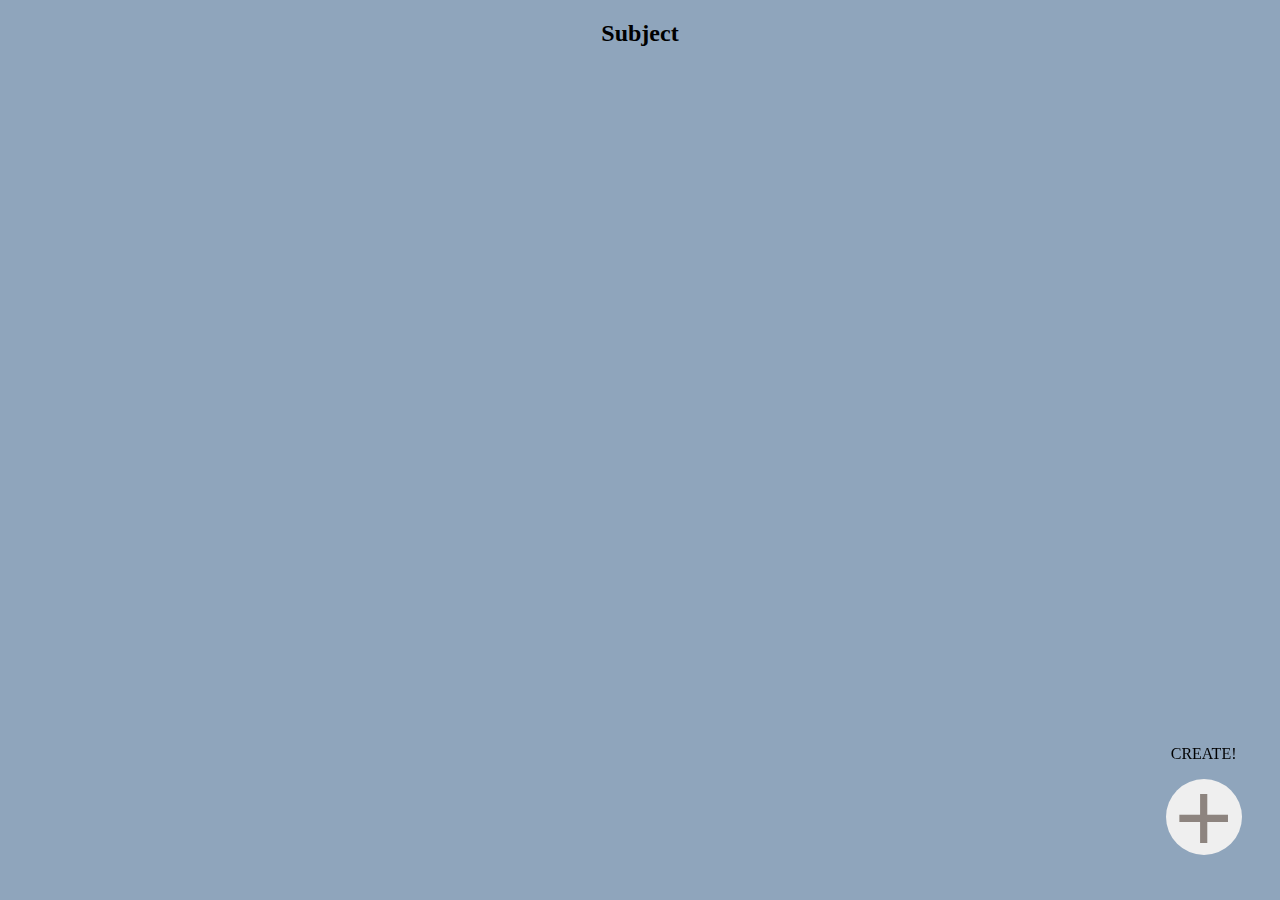
<file: NewYearResolution-main/index.html>
<html>
<head>
    <title>Happy New Year</title>
    <meta content="text/html"  charset="UTF-8">
    <link href="style.css" rel="stylesheet">
</head>
<body>
    <div id="header">
        <h2 id="subject">Subject</h2>
    </div>
    <div id="container">
        <div id="gallery">
            <script>
                for(let i =0; i<100;i++){
                    let image = document.createElement('div');
                    image.className = "imagec";
                    image.id = "img"+i;
                    document.getElementById('gallery').append(image);
                }
            </script>
        </div>
        <div id="create_div">
            <p>CREATE!</p>
            <button id="create" onclick="location.href='create.html'">+</button>
        </div>
    </div>
    <div id="footer">
    </div>
</body>
</html>
</file>
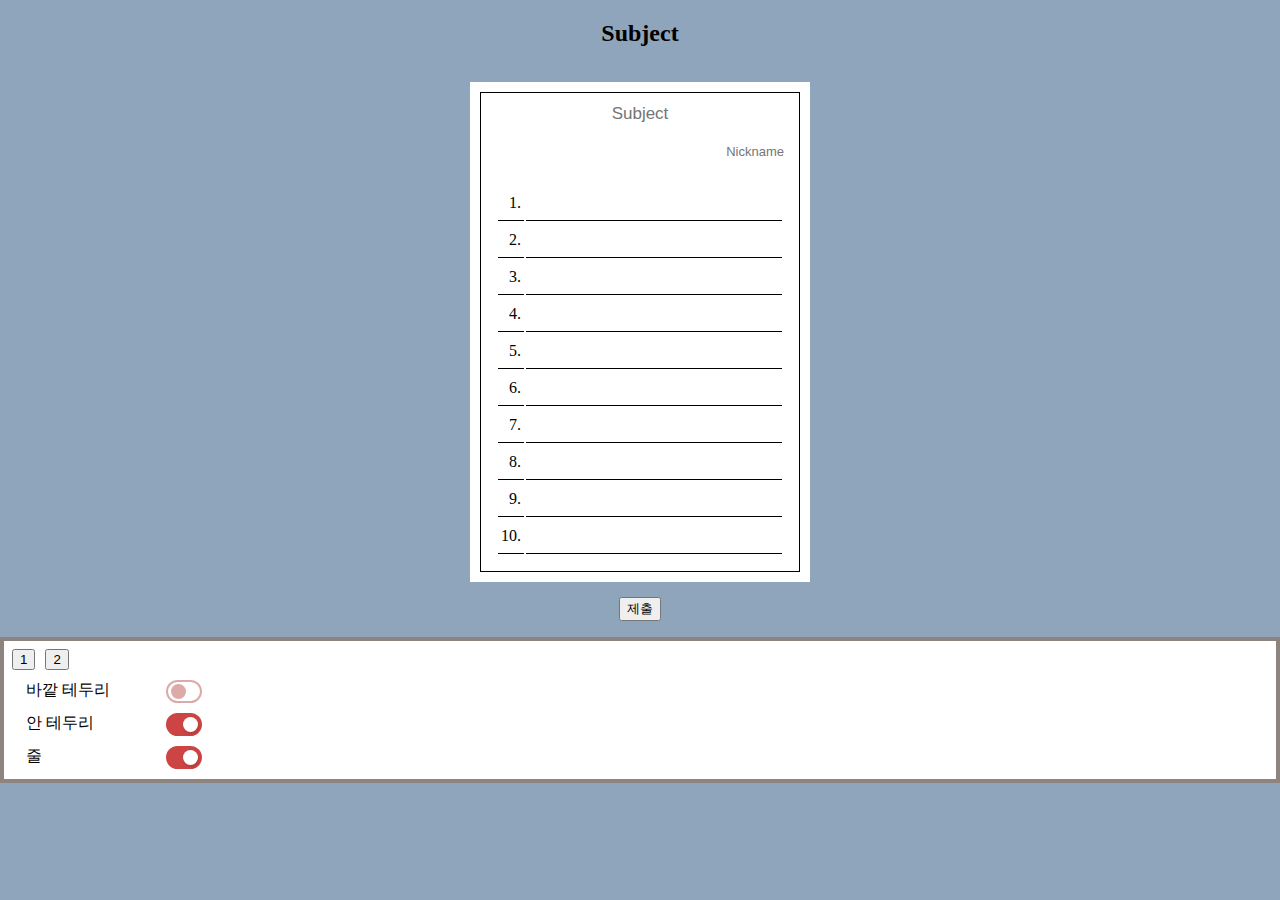
<file: NewYearResolution-main/create.html>
<html>
    <head>
        <title>Happy New Year</title>
        <meta content="text/html"  charset="UTF-8">
        <link href="style.css" rel="stylesheet">
        <link href="checkbox.css" rel="stylesheet">
        <style>

        </style>
    </head>
    <body>
        <div id="header">
            <h2 id="subject" onclick="location.href='index.html'">Subject</h2>
        </div>
        <div id="container">
            <form method="post" name="create" accept-charset="UTF-8">
            <div id="page">
                <table id="form_table">
                    <tr  style="text-align:center">
                        <td colspan="2">
                            <input type="text" id="f_subject" name="subject" placeholder="Subject">
                        </td>
                    </tr>
                    <tr style="text-align:right">
                        <input type="hidden" id="f_id" name="user_id">
                        <td colspan="2">
                            <input type="text" id="f_name" name="user_name" placeholder="Nickname">
                        </td>
                    </tr>
                    <tr><td >
                            <table id="text_table">
                                <tr><td class="numb">1. </td><td><input class="f_text" type="text" name="text_1" maxlength="18"></td></tr>
                                <tr><td class="numb">2. </td><td><input class="f_text" type="text" name="text_2"></td></tr>
                                <tr><td class="numb">3. </td><td><input class="f_text" type="text" name="text_3"></td></tr>
                                <tr><td class="numb">4. </td><td><input class="f_text" type="text" name="text_4"></td></tr>
                                <tr><td class="numb">5. </td><td><input class="f_text" type="text" name="text_5"></td></tr>
                                <tr><td class="numb">6. </td><td><input class="f_text" type="text" name="text_6"></td></tr>
                                <tr><td class="numb">7. </td><td><input class="f_text" type="text" name="text_7"></td></tr>
                                <tr><td class="numb">8. </td><td><input class="f_text" type="text" name="text_8"></td></tr>
                                <tr><td class="numb">9. </td><td><input class="f_text" type="text" name="text_9"></td></tr>
                                <tr><td class="numb">10.</td><td><input class="f_text" type="text" name="text_10"></td></tr>
                            </table>
                    </td></tr>
                </table>
                <input type="hidden" name="backc">
                <input type="hidden" name="fontc">
                <input type="hidden" name="bordc">
                <input type="hidden" name="linec">
            </div>
            <input id="submit_btn" type="submit" value="제출">
            </form>
        </div>
        <div id="options">
            <button class="pick" id="pick1" onclick="color_change('white','black','gray')">1</button>
            <button class="pick" id="pick2" onclick="color_change('#282C4E','#F3E4BF','#F3E4BF')">2</button>
            <table>
                <tr><td>바깥 테두리</td>
                    <td>
                        <input type="checkbox" class="switch" id="switch1" onclick="border1_onoff(this.checked)">
                        <label for="switch1" class="switch_label" id="switch_label1">
                            <span id="onf1" class="onf_btn"></span>
                        </label>
                    </td></tr>
                <tr><td>안 테두리</td>
                    <td>
                        <input type="checkbox" class="switch" id="switch2" onclick="border2_onoff(this.checked)" checked>
                        <label for="switch2" class="switch_label" id="switch_label2">
                            <span id="onf2" class="onf_btn"></span>
                        </label>
                    </td></tr>
                <tr><td>줄</td>
                    <td>
                        <input type="checkbox" class="switch" id="switch3" onclick="line_onoff(this.checked)" checked>
                        <label for="switch3" class="switch_label" id="switch_label3">
                            <span id="onf3" class="onf_btn"></span>
                        </label>
                    </td></tr>
            </table>
        </div>
    </body>
</html>
<script>
    let bodyc = "#8FA5BC"
    let backc = "white"
    let bordc = "black"
    let line = true;
    let border1 = true;
    let border2 = true;
    function color_change(back, font, bord){
        console.log('color_change');
        backc = back
        bordc = bord
        document.getElementById('page').style.background=back;
        if(border1)
            document.getElementById('page').style.borderColor=bord;
        if(border2)
            document.getElementById('form_table').style.borderColor=bord;
        else
            document.getElementById('form_table').style.borderColor=back;
        document.getElementById('text_table').style.color=font;


        let td = document.getElementById('text_table').getElementsByTagName('td');
        if(line){
            for(let i=0;i<td.length;i++){
                td.item(i).style.borderColor=bord
            }
        }else{
            for(let i=0;i<td.length;i++){
                td.item(i).style.borderColor=backc
            }
        }
        let text = document.querySelectorAll('input[type=text]');
        for(let i=0;i<text.length;i++){
            text.item(i).style.color=font
        }
    }

    function border1_onoff(onoff){
        if(onoff){
            border1 = true;
            document.getElementById('page').style.borderColor=bordc;
        }else{
            border1 = false;
            document.getElementById('page').style.borderColor=bodyc;
        }
    }
    function border2_onoff(onoff){
        if(onoff){
            border2 = true;
            document.getElementById('form_table').style.borderColor=bordc;
        }else{
            border2 = false;
            document.getElementById('form_table').style.borderColor=backc;
        }
    }
    function border_round(onoff){
        if(onoff){
            document.getElementById('page').style.borderRadius='15px';
        }else{

            document.getElementById('page').style.borderRadius='0px';
        }
    }
    function line_onoff(onoff){
        let td = document.getElementById('text_table').getElementsByTagName('td');
        if(onoff){
            line = true;
            for(let i=0;i<td.length;i++){
                td.item(i).style.borderColor=bordc
            }
        }else{
            line = false;
            for(let i=0;i<td.length;i++){
                td.item(i).style.borderColor=backc
            }
        }
    }
</script>
</file>
<file: NewYearResolution-main/style.css>
body{
    margin: 0px;
    background: #8FA5BC;
}

#header{
    height: 67px;
    display: flex;
    justify-content: center;
    align-items: center;
}
#container{
    display: flex;
    justify-content: center;
    align-items: center;
    text-align: center;
}
#footer{
    height: 150px;
}


/* ./index  */

#create_div{
    position: fixed;
    justify-content: center;
    align-items: center;
    text-align: center;
    bottom: 5%;
    right: 3%;
}
#create{
    width: 76px;
    height: 76px;
    display: flex;
    justify-content: center;
    align-items: center;
    border: 0;
    border-radius: 45px;
    font-size: 100px;
    color: #8D847F;
}
#gallery{
    width: 90%;
    min-width: 587px;
    height: auto;
    display: flex;
    justify-content: center;
    flex-flow: wrap;
    position: relative;
}
/* ./create */
#page{
    width: 320px;
    aspect-ratio: 2/3;
    text-align: center;
    margin:  10px;
    padding: 10px;
    border: 5px solid #8FA5BC;
    background-color: #FFFFFF;
}
#form_table{
    width: 100%;
    height: 100%;
    padding: 10px;
    margin: 0 auto;
    border: 1px solid black;
    border-collapse: collapse;
}
#form_table tr, td{
    padding: 5px 15px;
}
#text_table{
    width: 100%;
    height: 95%;
    padding: 0px;
}
#text_table td{
    border-bottom: 1px solid black;
}
input[type="text"]{
    border-radius: 0;
    box-shadow: none;
    outline: none;
    border: 0;
    padding: 0;
    background: none;
}
#f_subject{
    font-size: 17px;
    text-align: center;
}
#f_name{
    font-size: 13px;
    width: min-content;
    text-align: right;

}
.numb{
    width: 0px;
    text-align: right;
    padding: 3px;
}
.f_text{
    width: 100%;
    height: 100%;
    font-size: 13px;
}
#options{
    padding: 5px;
    background: white;
    border: 4px solid #8D847F;
}
.pick{
    margin: 3px;
}
</file>
<file: NewYearResolution-main/checkbox.css>
.switch_label {
    position: relative;
    cursor: pointer;
    display: inline-block;
    width: 32px;
    height: 19px;
    background: #fff;
    border: 2px solid #daa;
    border-radius: 20px;
    transition: 0.2s;
    margin-bottom: -6px;
}
.switch_label:hover {
    background: #efefef;
}
.onf_btn {
    position: absolute;
    top: 2px;
    left: 3px;
    display: inline-block;
    width: 15px;
    height: 15px;
    border-radius: 20px;
    background: #daa;
    transition: 0.2s;
}
.switch{
    visibility: hidden;
}
/* checking style */
#switch1:checked+#switch_label1 {
    background: #c44;
    border: 2px solid #c44;
}

#switch1:checked+#switch_label1:hover {
    background: #e55;
}

/* move */
#switch1:checked+#switch_label1 .onf_btn {
    left: 15px;
    background: #fff;
    box-shadow: 1px 2px 3px #00000020;
}

/* checking style */
#switch2:checked+#switch_label2 {
    background: #c44;
    border: 2px solid #c44;
}

#switch2:checked+#switch_label2:hover {
    background: #e55;
}

/* move */
#switch2:checked+#switch_label2 .onf_btn {
    left: 15px;
    background: #fff;
    box-shadow: 1px 2px 3px #00000020;
}

/* checking style */
#switch3:checked+#switch_label3 {
    background: #c44;
    border: 2px solid #c44;
}

#switch3:checked+#switch_label3:hover {
    background: #e55;
}

/* move */
#switch3:checked+#switch_label3 .onf_btn {
    left: 15px;
    background: #fff;
    box-shadow: 1px 2px 3px #00000020;
}
</file>
